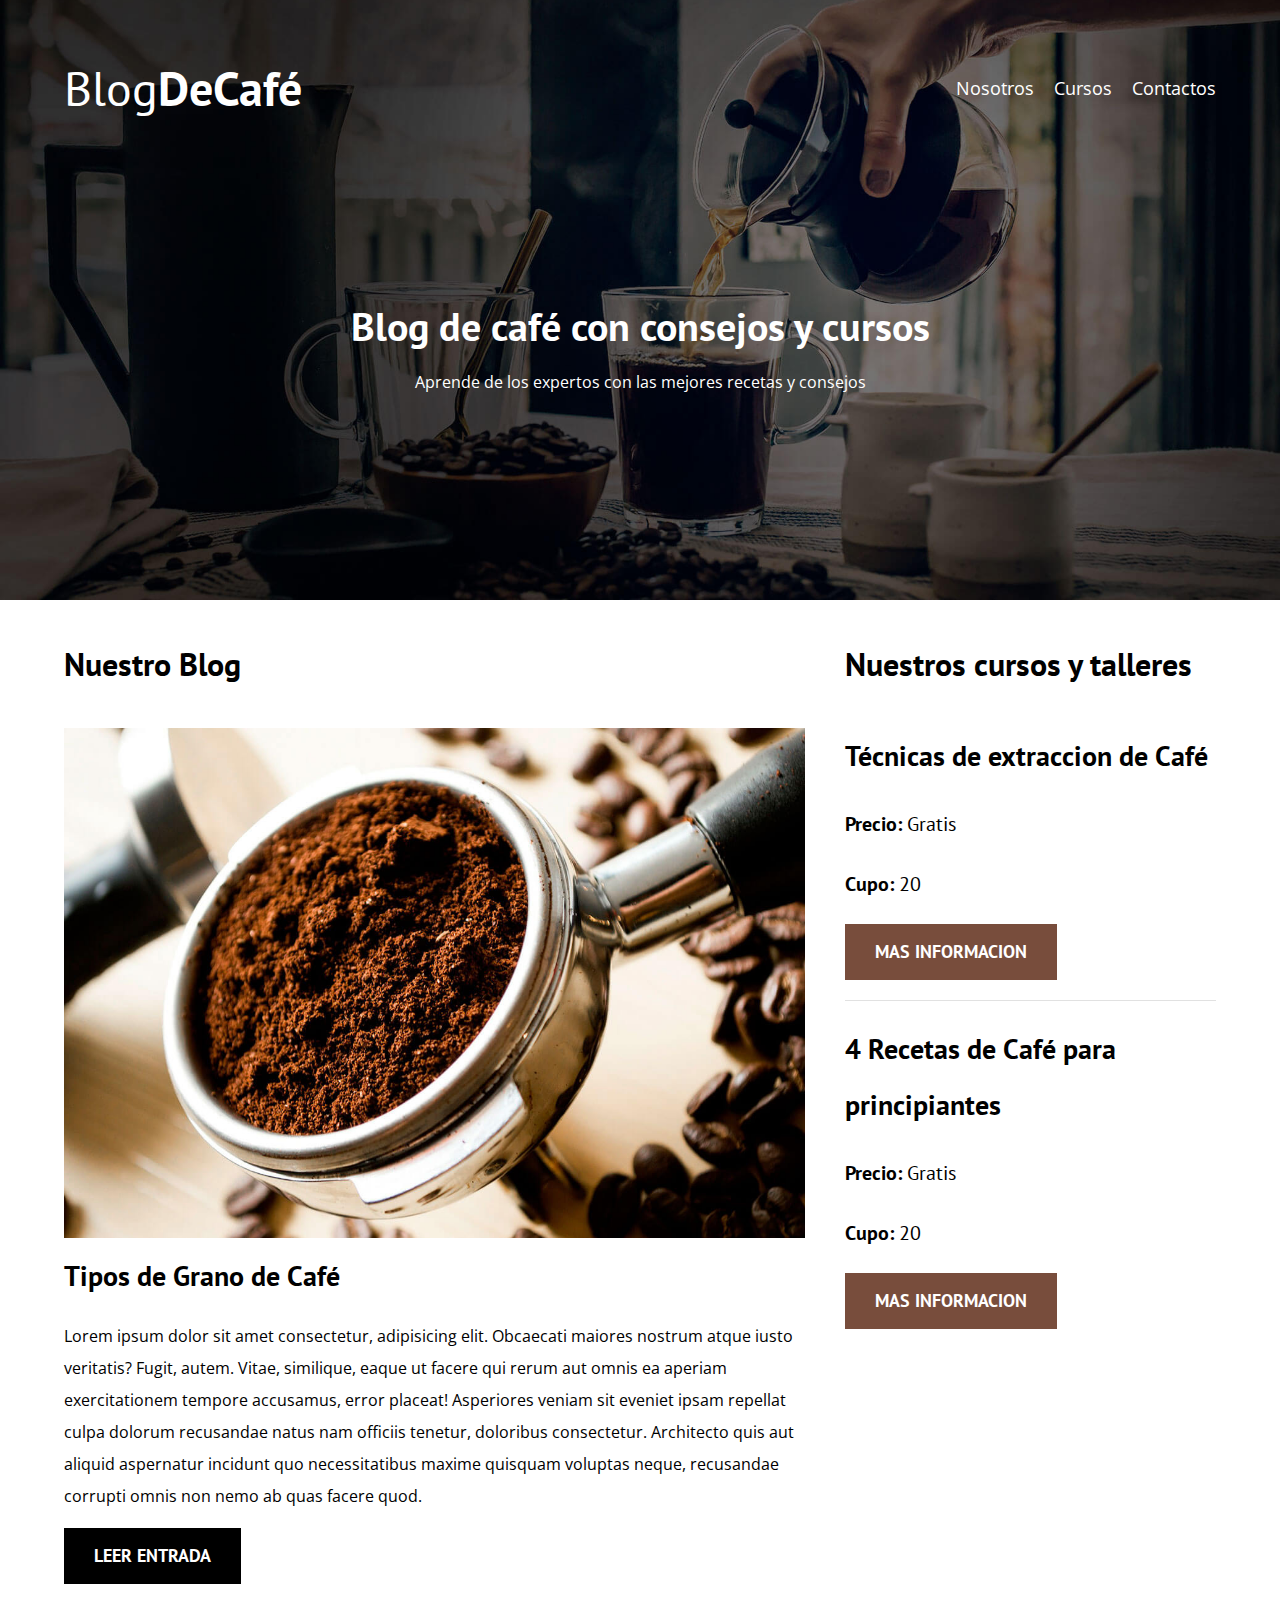
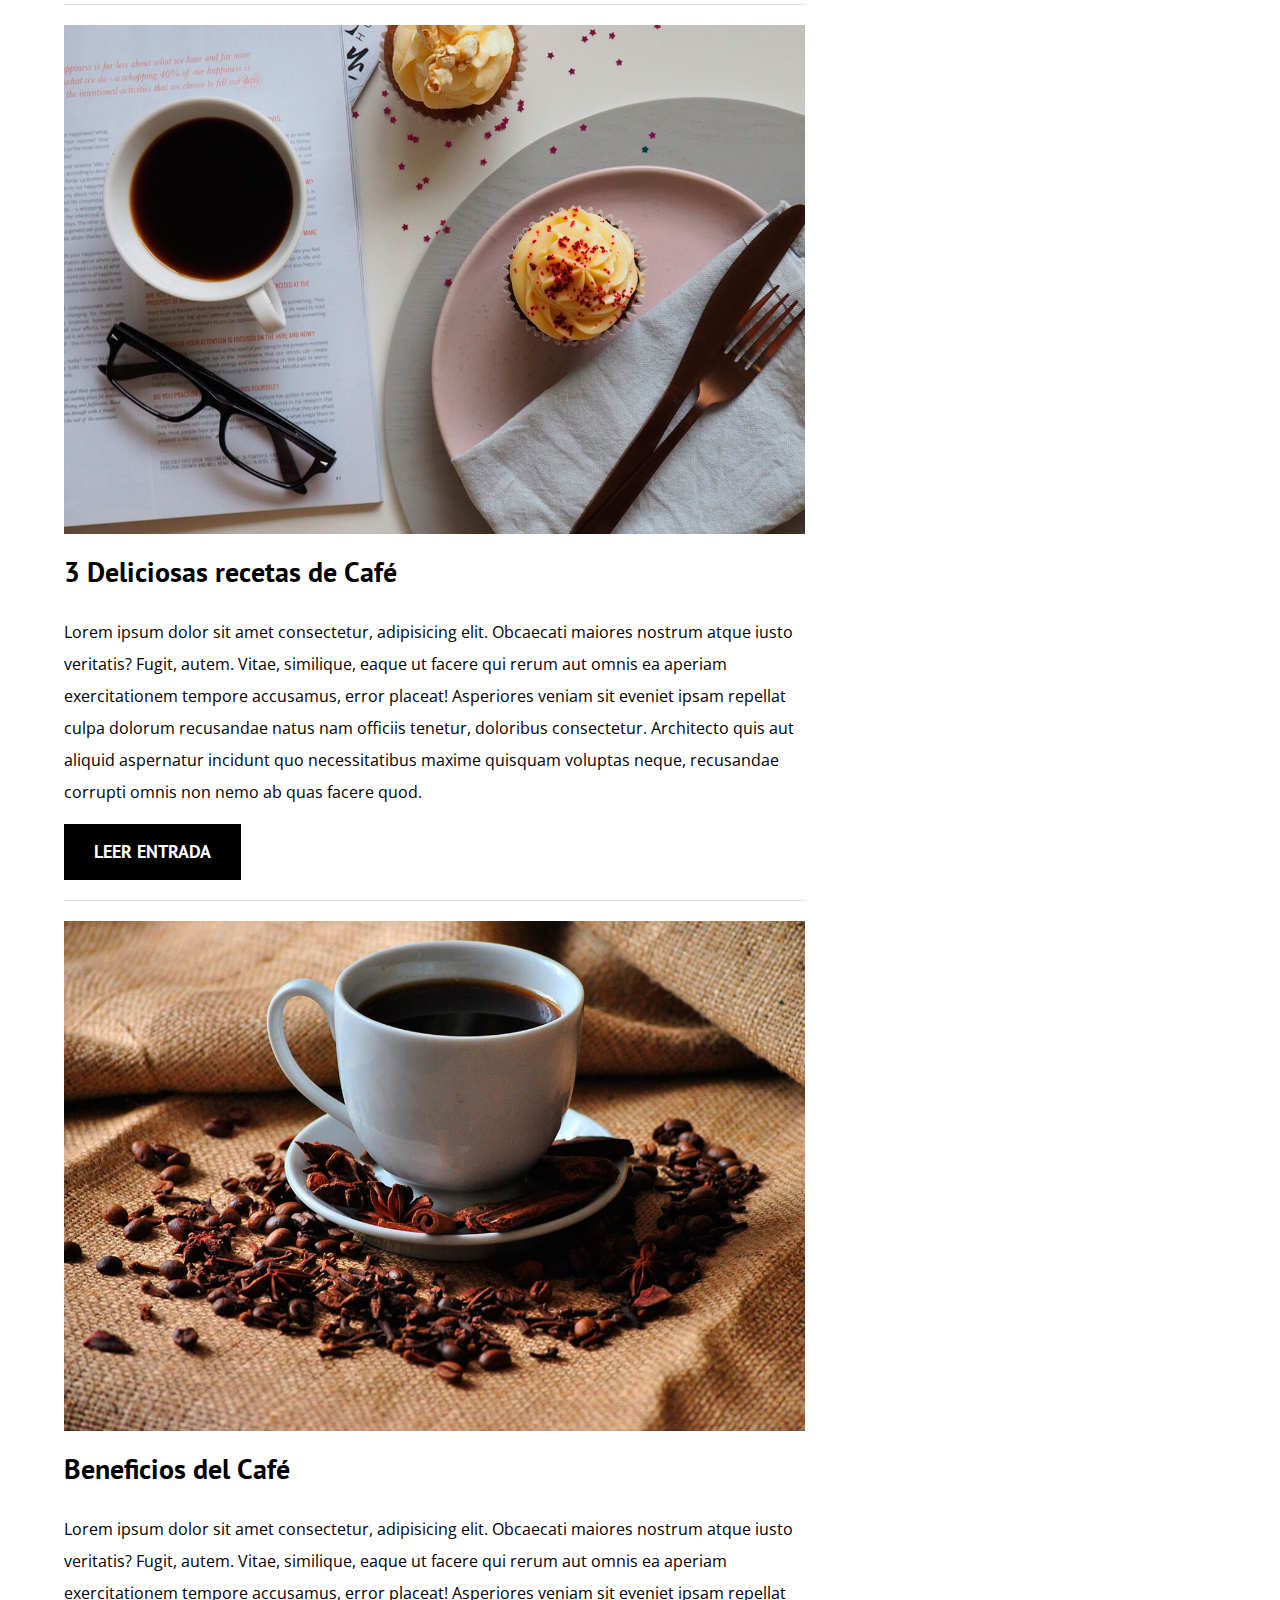
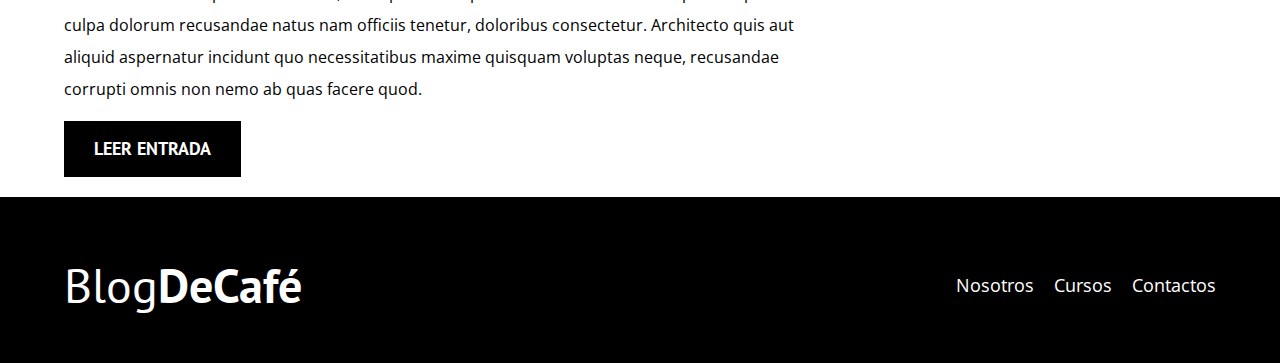
<file: index.html>
<!DOCTYPE html>
<html lang="en">

<head>
    <meta charset="UTF-8">
    <meta http-equiv="X-UA-Compatible" content="IE=edge">
    <meta name="viewport" content="width=device-width, initial-scale=1.0">
    <title>Document</title>
    <link rel="stylesheet" href="css/normalize.css">
    <link href="https://fonts.googleapis.com/css2?family=Open+Sans&family=PT+Sans:wght@400;700&display=swap"
        rel="stylesheet">
    <link rel="stylesheet" href="css/style.css">
</head>

<body>

    <header class="header">

        <div class="contenedor">
            <div class="barra">
                <a class="logo" href="index.html">
                    <h1 class="logo__nombre no-margin
                    centrar-texto">Blog<span class="logo__bold">DeCafé</span></h1>
                </a>

                <nav class="navegacion">
                    <a class="navegacion__enlace" href="nosotros.html">Nosotros</a>
                    <a class="navegacion__enlace" href="cursos.html">Cursos</a>
                    <a class="navegacion__enlace" href="contacto.html">Contactos</a>
                </nav>
            </div>
        </div>

        <div class="header__texto">
            <h2 class="no-margin"> Blog de café con consejos y cursos</h2>
            <p class="no-margin">Aprende de los expertos con las mejores recetas y consejos</p>
        </div>
    </header>

    <div class="contenedor contenido-principal">
        <main class="blog">
            <h3>Nuestro Blog</h3>
            <article class="entrada">
                <div class="entrada__imagen">
                    <img src="img/blog1.jpg" alt="imagen blog">
                </div>
                <div class="entrada__contenido">
                    <h4 class="no-margin">Tipos de Grano de Café</h4>
                    <p>Lorem ipsum dolor sit amet consectetur, adipisicing elit. Obcaecati maiores nostrum atque iusto
                        veritatis? Fugit, autem. Vitae, similique, eaque ut facere qui rerum aut omnis ea aperiam
                        exercitationem tempore accusamus, error placeat! Asperiores veniam sit eveniet ipsam repellat
                        culpa dolorum recusandae natus nam officiis tenetur, doloribus consectetur. Architecto quis aut
                        aliquid aspernatur incidunt quo necessitatibus maxime quisquam voluptas neque, recusandae
                        corrupti omnis non nemo ab quas facere quod.</p>
                        <a href="entrada.html" class="boton boton--primario">Leer Entrada</a>
                    </div>
            </article>
            <article class="entrada">
                <div class="entrada__imagen">
                    <img src="img/blog2.jpg" alt="imagen blog">
                </div>
                <div class="entrada__contenido">
                    <h4 class="no-margin">3 Deliciosas recetas de Café</h4>
                    <p>Lorem ipsum dolor sit amet consectetur, adipisicing elit. Obcaecati maiores nostrum atque iusto
                        veritatis? Fugit, autem. Vitae, similique, eaque ut facere qui rerum aut omnis ea aperiam
                        exercitationem tempore accusamus, error placeat! Asperiores veniam sit eveniet ipsam repellat
                        culpa dolorum recusandae natus nam officiis tenetur, doloribus consectetur. Architecto quis aut
                        aliquid aspernatur incidunt quo necessitatibus maxime quisquam voluptas neque, recusandae
                        corrupti omnis non nemo ab quas facere quod.</p>
                        <a href="entrada.html" class="boton boton--primario">Leer Entrada</a>
                    </div>
            </article>
            <article class="entrada">
                <div class="entrada__imagen">
                    <img src="img/blog3.jpg" alt="imagen blog">
                </div>
                <div class="entrada__contenido">
                    <h4 class="no-margin">Beneficios del Café</h4>
                    <p>Lorem ipsum dolor sit amet consectetur, adipisicing elit. Obcaecati maiores nostrum atque iusto
                        veritatis? Fugit, autem. Vitae, similique, eaque ut facere qui rerum aut omnis ea aperiam
                        exercitationem tempore accusamus, error placeat! Asperiores veniam sit eveniet ipsam repellat
                        culpa dolorum recusandae natus nam officiis tenetur, doloribus consectetur. Architecto quis aut
                        aliquid aspernatur incidunt quo necessitatibus maxime quisquam voluptas neque, recusandae
                        corrupti omnis non nemo ab quas facere quod.</p>
                        <a href="entrada.html" class="boton boton--primario">Leer Entrada</a>
                    </div>
            </article>
        </main>

        <aside class="sidebar">
            <h3>Nuestros cursos y talleres</h3>

            <ul class="cursos no-padding">
                <li class="widget-curso">
                    <h4 class="no-margin">Técnicas de extraccion de Café</h4>
                    <p class="widget-curso__label">Precio:
                        <span class="widget-curso__info">Gratis</span>
                    </p>
                    <p class="widget-curso__label">Cupo:
                        <span class="widget-curso__info">20</span>
                    </p>
                    <a href="entrada.html" class="boton boton--secundario">Mas informacion</a>
                </li>
                <li class="widget-curso">
                    <h4 class="no-margin">4 Recetas de Café para principiantes</h4>
                    <p class="widget-curso__label">Precio:
                        <span class="widget-curso__info">Gratis</span>
                    </p>
                    <p class="widget-curso__label">Cupo:
                        <span class="widget-curso__info">20</span>
                    </p>
                    <a href="entrada.html" class="boton boton--secundario">Mas informacion</a>
                </li>
            </ul>
        </aside>
    </div>
    <footer class="footer">
        <div class="contenedor">
            <div class="barra">
                <a class="logo" href="index.html">
                    <h1 class="logo__nombre no-margin
                    centrar-texto">Blog<span class="logo__bold">DeCafé</span></h1>
                </a>

                <nav class="navegacion">
                    <a class="navegacion__enlace" href="nosotros.html">Nosotros</a>
                    <a class="navegacion__enlace" href="cursos.html">Cursos</a>
                    <a class="navegacion__enlace" href="contacto.html">Contactos</a>
                </nav>
            </div>
        </div>
    </footer>

</body>

</html>
</file>
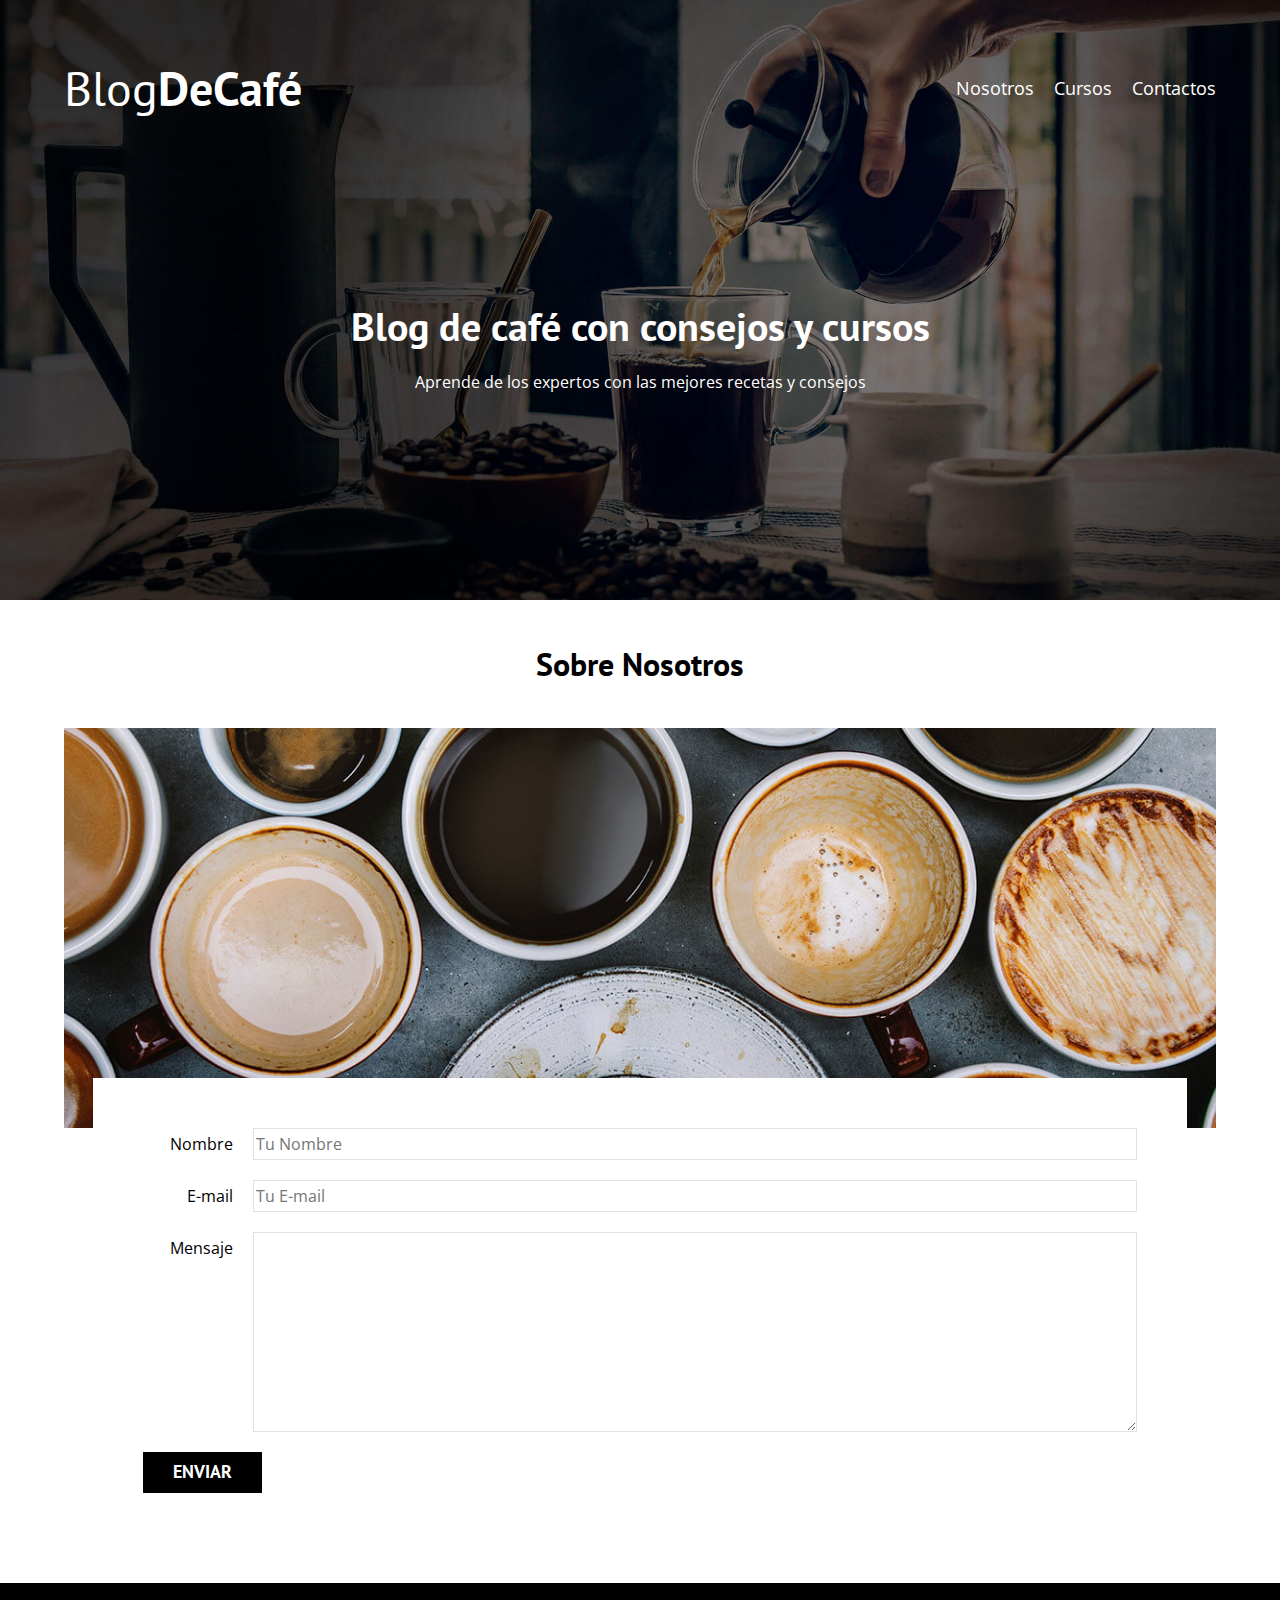
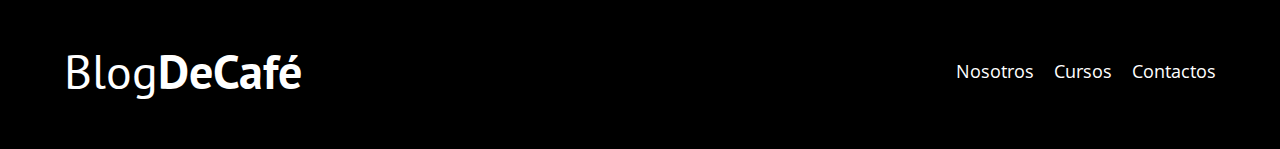
<file: contacto.html>
<!DOCTYPE html>
<html lang="en">

<head>
    <meta charset="UTF-8">
    <meta http-equiv="X-UA-Compatible" content="IE=edge">
    <meta name="viewport" content="width=device-width, initial-scale=1.0">
    <title>Document</title>
    <link rel="stylesheet" href="css/normalize.css">
    <link href="https://fonts.googleapis.com/css2?family=Open+Sans&family=PT+Sans:wght@400;700&display=swap"
        rel="stylesheet">
    <link rel="stylesheet" href="css/style.css">
</head>

<body>

    <header class="header">

        <div class="contenedor">
            <div class="barra">
                <a class="logo" href="index.html">
                    <h1 class="logo__nombre no-margin
                    centrar-texto">Blog<span class="logo__bold">DeCafé</span></h1>
                </a>

                <nav class="navegacion">
                    <a class="navegacion__enlace" href="nosotros.html">Nosotros</a>
                    <a class="navegacion__enlace" href="cursos.html">Cursos</a>
                    <a class="navegacion__enlace" href="contacto.html">Contactos</a>
                </nav>
            </div>
        </div>

        <div class="header__texto">
            <h2 class="no-margin"> Blog de café con consejos y cursos</h2>
            <p class="no-margin">Aprende de los expertos con las mejores recetas y consejos</p>
        </div>
    </header>

    <main class="contenedor">
        <h3 class="centrar-texto">Sobre Nosotros</h3>

        <div class="contacto-bg">

        </div>

        <form class="formulario">
            <div class="campo">
                <label class="campo__label" for="nombre">Nombre</label>
                <input 
                    class="campo__field"
                    type="text" 
                    placeholder="Tu Nombre" 
                    id="nombre">
            </div>
            <div class="campo">
                <label class="campo__label" for="email">E-mail</label>
                <input 
                    class="campo__field"
                    type="email" 
                    placeholder="Tu E-mail" 
                    id="email">
            </div>
            <div class="campo">
                <label class="campo__label" for="mensaje">Mensaje</label>
                <textarea
                    class="campo__field campo__field--textarea"
                    id="mensaje"></textarea>
            </div>

            <div class="campo">
                <input type="submit" value="Enviar" class="boton boton--primario">
            </div>
        </form>
    </main>

    <footer class="footer">
        <div class="contenedor">
            <div class="barra">
                <a class="logo" href="index.html">
                    <h1 class="logo__nombre no-margin
                    centrar-texto">Blog<span class="logo__bold">DeCafé</span></h1>
                </a>

                <nav class="navegacion">
                    <a class="navegacion__enlace" href="nosotros.html">Nosotros</a>
                    <a class="navegacion__enlace" href="cursos.html">Cursos</a>
                    <a class="navegacion__enlace" href="contacto.html">Contactos</a>
                </nav>
            </div>
        </div>
    </footer>

</body>

</html>
</file>
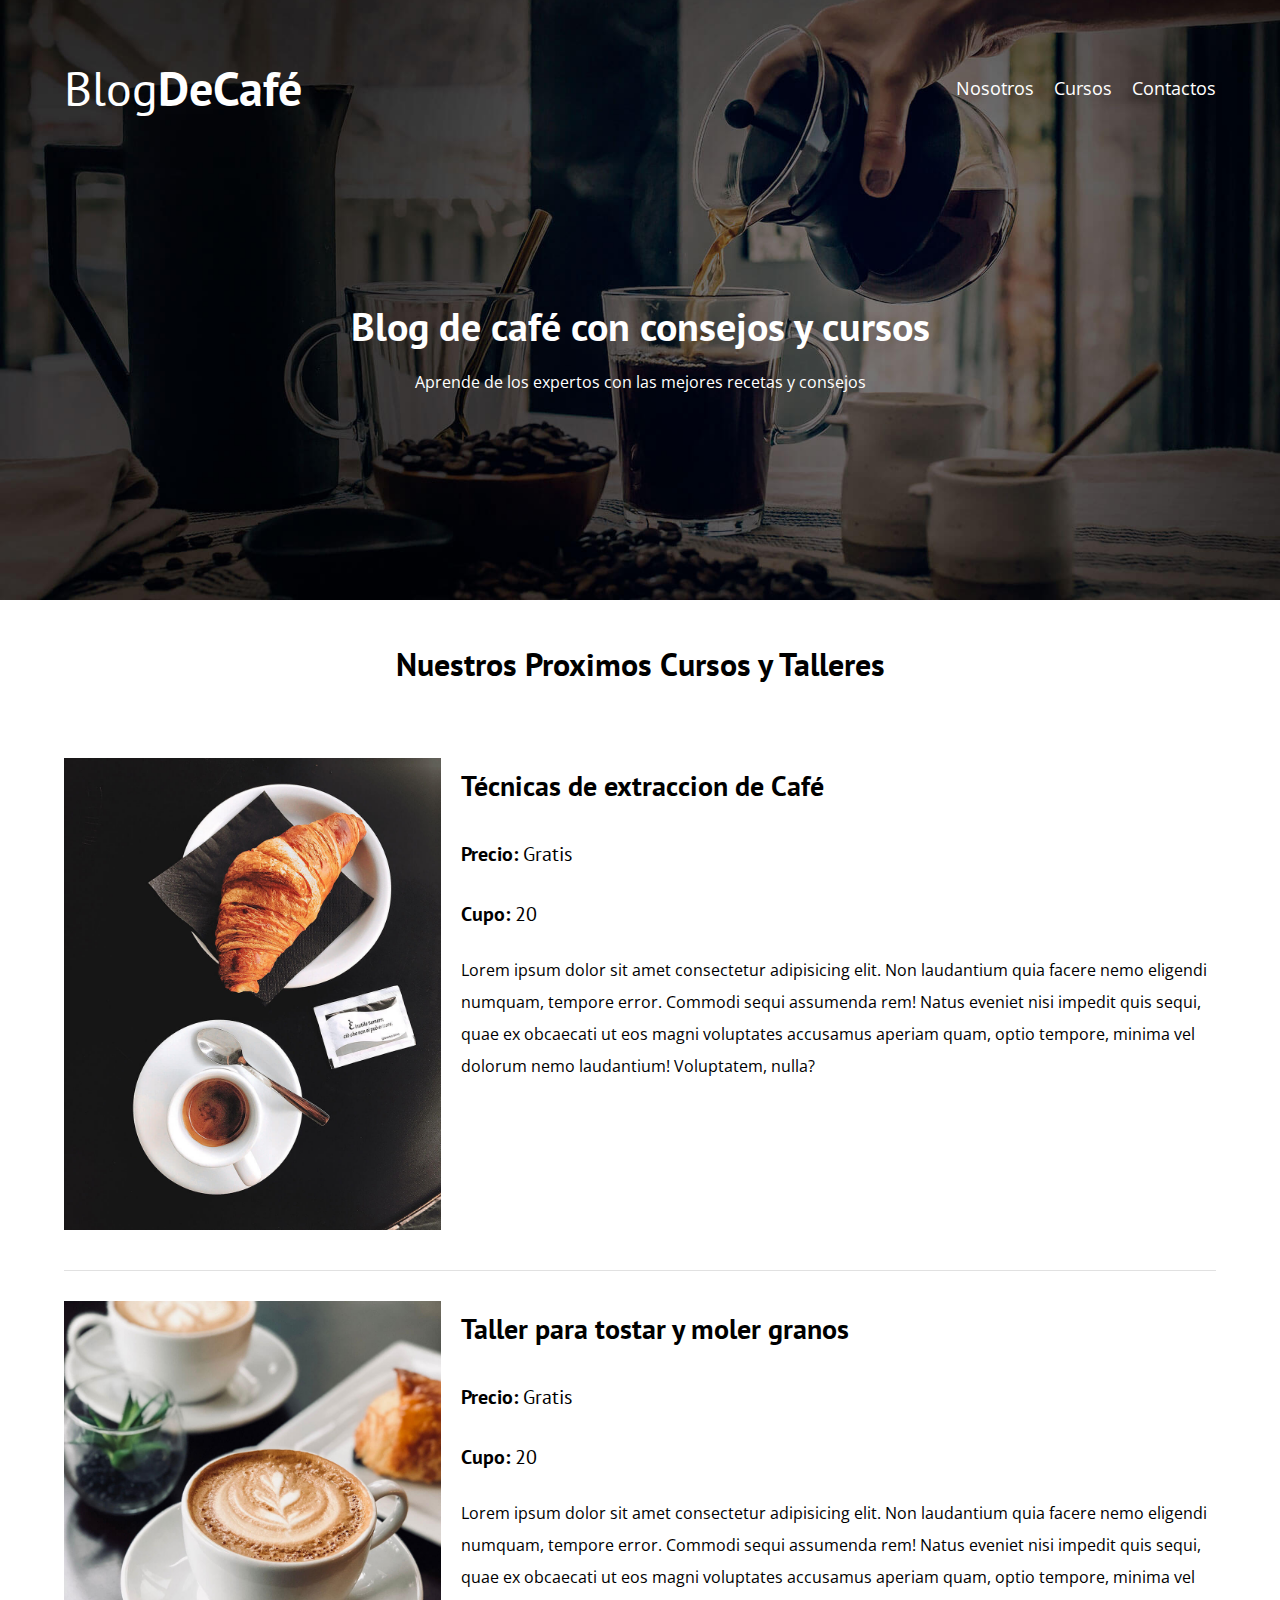
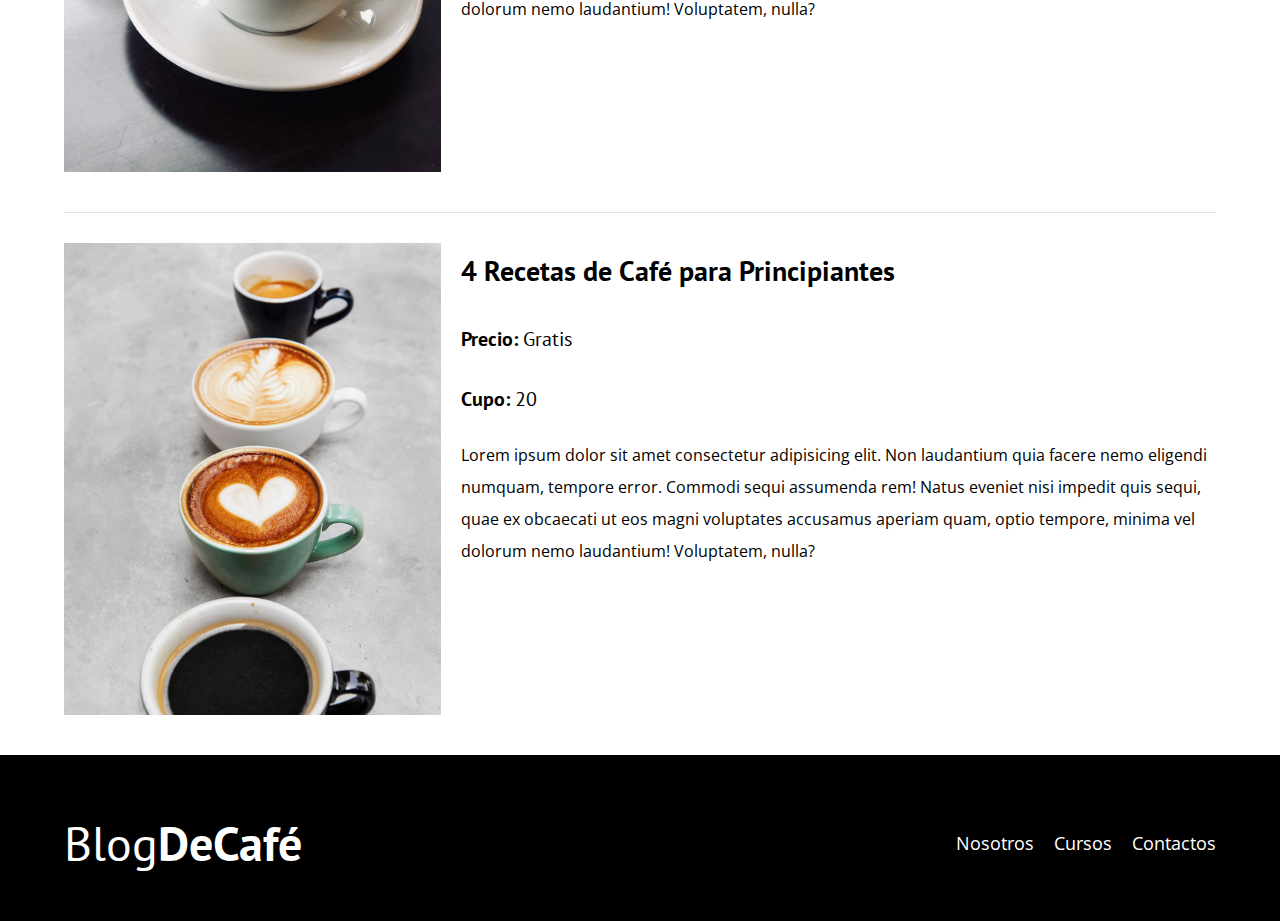
<file: cursos.html>
<!DOCTYPE html>
<html lang="en">

<head>
    <meta charset="UTF-8">
    <meta http-equiv="X-UA-Compatible" content="IE=edge">
    <meta name="viewport" content="width=device-width, initial-scale=1.0">
    <title>Document</title>
    <link rel="stylesheet" href="css/normalize.css">
    <link href="https://fonts.googleapis.com/css2?family=Open+Sans&family=PT+Sans:wght@400;700&display=swap"
        rel="stylesheet">
    <link rel="stylesheet" href="css/style.css">
</head>

<body>

    <header class="header">

        <div class="contenedor">
            <div class="barra">
                <a class="logo" href="index.html">
                    <h1 class="logo__nombre no-margin
                    centrar-texto">Blog<span class="logo__bold">DeCafé</span></h1>
                </a>

                <nav class="navegacion">
                    <a class="navegacion__enlace" href="nosotros.html">Nosotros</a>
                    <a class="navegacion__enlace" href="cursos.html">Cursos</a>
                    <a class="navegacion__enlace" href="contacto.html">Contactos</a>
                </nav>
            </div>
        </div>

        <div class="header__texto">
            <h2 class="no-margin"> Blog de café con consejos y cursos</h2>
            <p class="no-margin">Aprende de los expertos con las mejores recetas y consejos</p>
        </div>
    </header>

    <main class="contenedor">
        <h3 class="centrar-texto">Nuestros Proximos Cursos y Talleres</h3>

        <div class="curso">
            <div class="curso__imagen">
                <img src="img/curso1.jpg" alt="Imagen del curso">
            </div>
            <div class="curso__informacion">
                <h4 class="no-margin">Técnicas de extraccion de Café</h4>
                <p class="curso__label">Precio:
                    <span class="curso__info">Gratis</span>
                </p>
                <p class="curso__label">Cupo:
                    <span class="curso__info">20</span>
                </p>
                <p class="curso__descripcion">
                    Lorem ipsum dolor sit amet consectetur adipisicing elit. Non laudantium quia facere nemo eligendi
                    numquam, tempore error. Commodi sequi assumenda rem! Natus eveniet nisi impedit quis sequi, quae ex
                    obcaecati ut eos magni voluptates accusamus aperiam quam, optio tempore, minima vel dolorum nemo
                    laudantium! Voluptatem, nulla?
                </p>
            </div> <!--.curso informacion-->
        </div><!--.curso-->

        <div class="curso">
            <div class="curso__imagen">
                <img src="img/curso2.jpg" alt="Imagen del curso">
            </div>
            <div class="curso__informacion">
                <h4 class="no-margin">Taller para tostar y moler granos</h4>
                <p class="curso__label">Precio:
                    <span class="curso__info">Gratis</span>
                </p>
                <p class="curso__label">Cupo:
                    <span class="curso__info">20</span>
                </p>
                <p class="curso__descripcion">
                    Lorem ipsum dolor sit amet consectetur adipisicing elit. Non laudantium quia facere nemo eligendi
                    numquam, tempore error. Commodi sequi assumenda rem! Natus eveniet nisi impedit quis sequi, quae ex
                    obcaecati ut eos magni voluptates accusamus aperiam quam, optio tempore, minima vel dolorum nemo
                    laudantium! Voluptatem, nulla?
                </p>
            </div> <!--.curso informacion-->
        </div><!--.curso-->

        <div class="curso">
            <div class="curso__imagen">
                <img src="img/curso3.jpg" alt="Imagen del curso">
            </div>
            <div class="curso__informacion">
                <h4 class="no-margin">4 Recetas de Café para Principiantes</h4>
                <p class="curso__label">Precio:
                    <span class="curso__info">Gratis</span>
                </p>
                <p class="curso__label">Cupo:
                    <span class="curso__info">20</span>
                </p>
                <p class="curso__descripcion">
                    Lorem ipsum dolor sit amet consectetur adipisicing elit. Non laudantium quia facere nemo eligendi
                    numquam, tempore error. Commodi sequi assumenda rem! Natus eveniet nisi impedit quis sequi, quae ex
                    obcaecati ut eos magni voluptates accusamus aperiam quam, optio tempore, minima vel dolorum nemo
                    laudantium! Voluptatem, nulla?
                </p>
            </div> <!--.curso informacion-->
        </div><!--.curso-->

    </main>

    <footer class="footer">
        <div class="contenedor">
            <div class="barra">
                <a class="logo" href="index.html">
                    <h1 class="logo__nombre no-margin
                    centrar-texto">Blog<span class="logo__bold">DeCafé</span></h1>
                </a>

                <nav class="navegacion">
                    <a class="navegacion__enlace" href="nosotros.html">Nosotros</a>
                    <a class="navegacion__enlace" href="cursos.html">Cursos</a>
                    <a class="navegacion__enlace" href="contacto.html">Contactos</a>
                </nav>
            </div>
        </div>
    </footer>

</body>

</html>
</file>
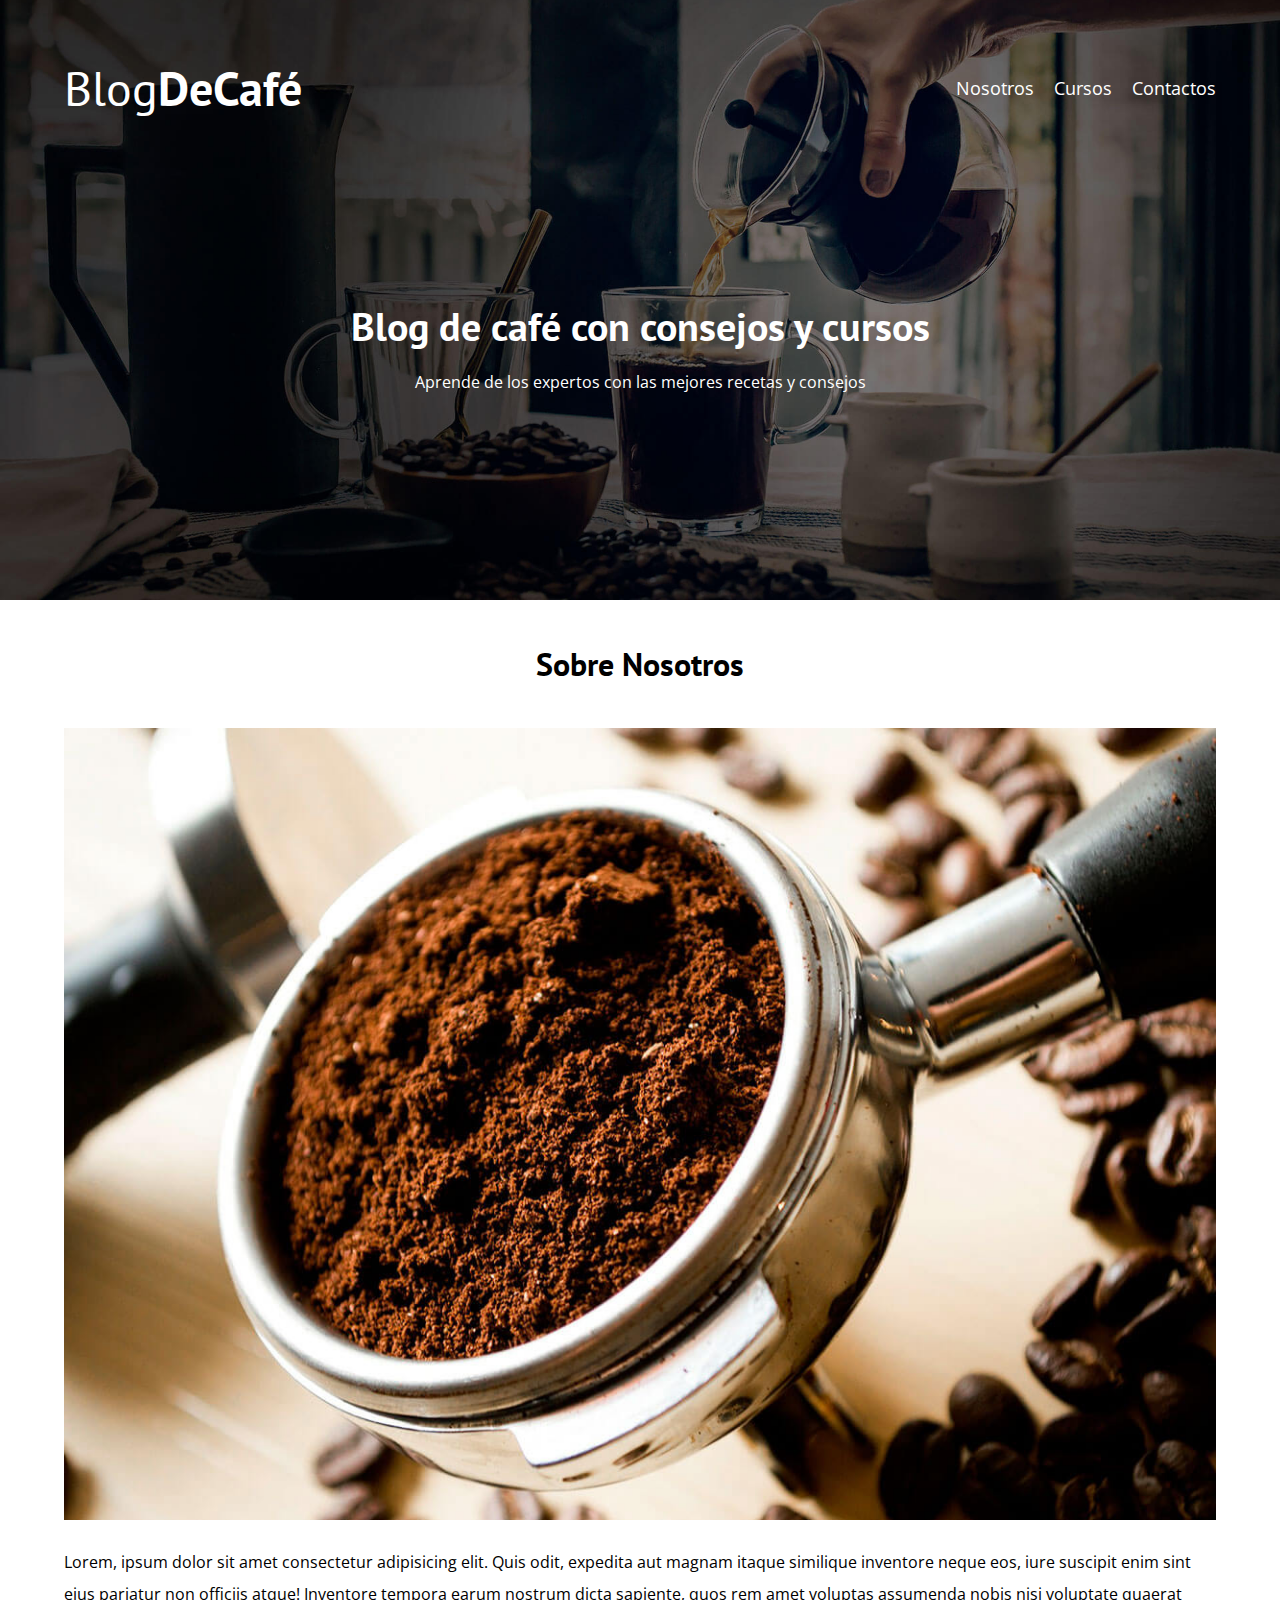
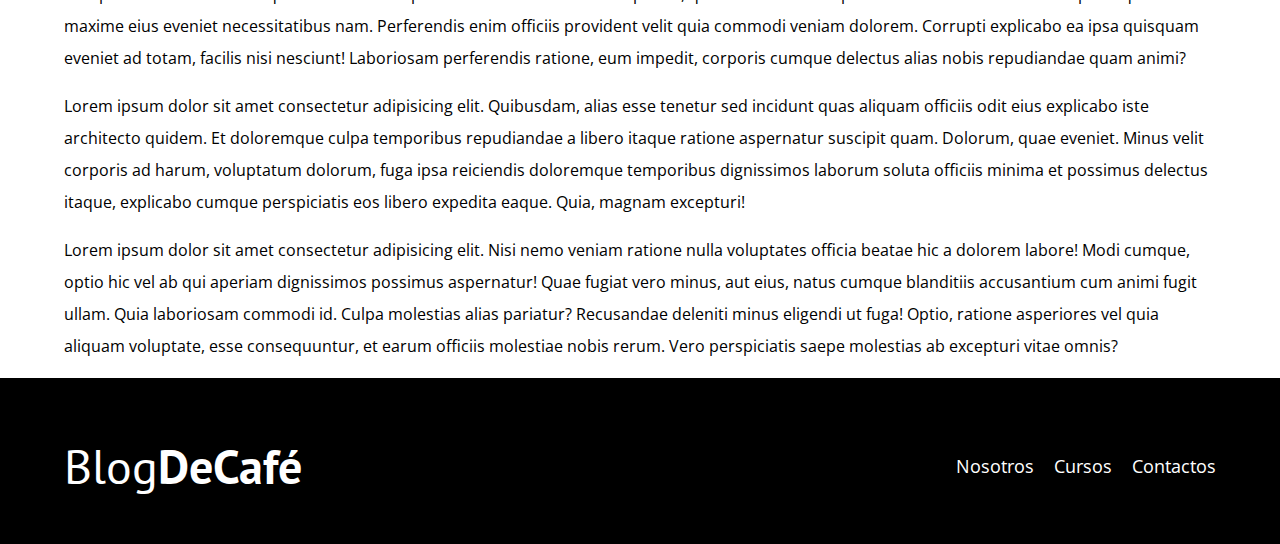
<file: entrada.html>
<!DOCTYPE html>
<html lang="en">

<head>
    <meta charset="UTF-8">
    <meta http-equiv="X-UA-Compatible" content="IE=edge">
    <meta name="viewport" content="width=device-width, initial-scale=1.0">
    <title>Document</title>
    <link rel="stylesheet" href="css/normalize.css">
    <link href="https://fonts.googleapis.com/css2?family=Open+Sans&family=PT+Sans:wght@400;700&display=swap"
        rel="stylesheet">
    <link rel="stylesheet" href="css/style.css">
</head>

<body>

    <header class="header">

        <div class="contenedor">
            <div class="barra">
                <a class="logo" href="index.html">
                    <h1 class="logo__nombre no-margin
                    centrar-texto">Blog<span class="logo__bold">DeCafé</span></h1>
                </a>

                <nav class="navegacion">
                    <a class="navegacion__enlace" href="nosotros.html">Nosotros</a>
                    <a class="navegacion__enlace" href="cursos.html">Cursos</a>
                    <a class="navegacion__enlace" href="contacto.html">Contactos</a>
                </nav>
            </div>
        </div>

        <div class="header__texto">
            <h2 class="no-margin"> Blog de café con consejos y cursos</h2>
            <p class="no-margin">Aprende de los expertos con las mejores recetas y consejos</p>
        </div>
    </header>

    <main class="contenedor">
        <h3 class="centrar-texto">Sobre Nosotros</h3>

        <img src="img/blog1.jpg" alt="imagen del blog">
        <p>Lorem, ipsum dolor sit amet consectetur adipisicing elit. Quis odit, expedita aut magnam itaque similique
            inventore neque eos, iure suscipit enim sint eius pariatur non officiis atque! Inventore tempora earum
            nostrum dicta sapiente, quos rem amet voluptas assumenda nobis nisi voluptate quaerat maxime eius eveniet
            necessitatibus nam. Perferendis enim officiis provident velit quia commodi veniam dolorem. Corrupti
            explicabo ea ipsa quisquam eveniet ad totam, facilis nisi nesciunt! Laboriosam perferendis ratione, eum
            impedit, corporis cumque delectus alias nobis repudiandae quam animi?
        </p>
        <p>Lorem ipsum dolor sit amet consectetur adipisicing elit. Quibusdam, alias esse tenetur sed incidunt quas
            aliquam officiis odit eius explicabo iste architecto quidem. Et doloremque culpa temporibus repudiandae a
            libero itaque ratione aspernatur suscipit quam. Dolorum, quae eveniet. Minus velit corporis ad harum,
            voluptatum dolorum, fuga ipsa reiciendis doloremque temporibus dignissimos laborum soluta officiis minima et
            possimus delectus itaque, explicabo cumque perspiciatis eos libero expedita eaque. Quia, magnam excepturi!
        </p>
        <p>Lorem ipsum dolor sit amet consectetur adipisicing elit. Nisi nemo veniam ratione nulla voluptates officia
            beatae hic a dolorem labore! Modi cumque, optio hic vel ab qui aperiam dignissimos possimus aspernatur! Quae
            fugiat vero minus, aut eius, natus cumque blanditiis accusantium cum animi fugit ullam. Quia laboriosam
            commodi id. Culpa molestias alias pariatur? Recusandae deleniti minus eligendi ut fuga! Optio, ratione
            asperiores vel quia aliquam voluptate, esse consequuntur, et earum officiis molestiae nobis rerum. Vero
            perspiciatis saepe molestias ab excepturi vitae omnis?
        </p>
    </main>

    <footer class="footer">
        <div class="contenedor">
            <div class="barra">
                <a class="logo" href="index.html">
                    <h1 class="logo__nombre no-margin
                    centrar-texto">Blog<span class="logo__bold">DeCafé</span></h1>
                </a>

                <nav class="navegacion">
                    <a class="navegacion__enlace" href="nosotros.html">Nosotros</a>
                    <a class="navegacion__enlace" href="cursos.html">Cursos</a>
                    <a class="navegacion__enlace" href="contacto.html">Contactos</a>
                </nav>
            </div>
        </div>
    </footer>

</body>

</html>
</file>
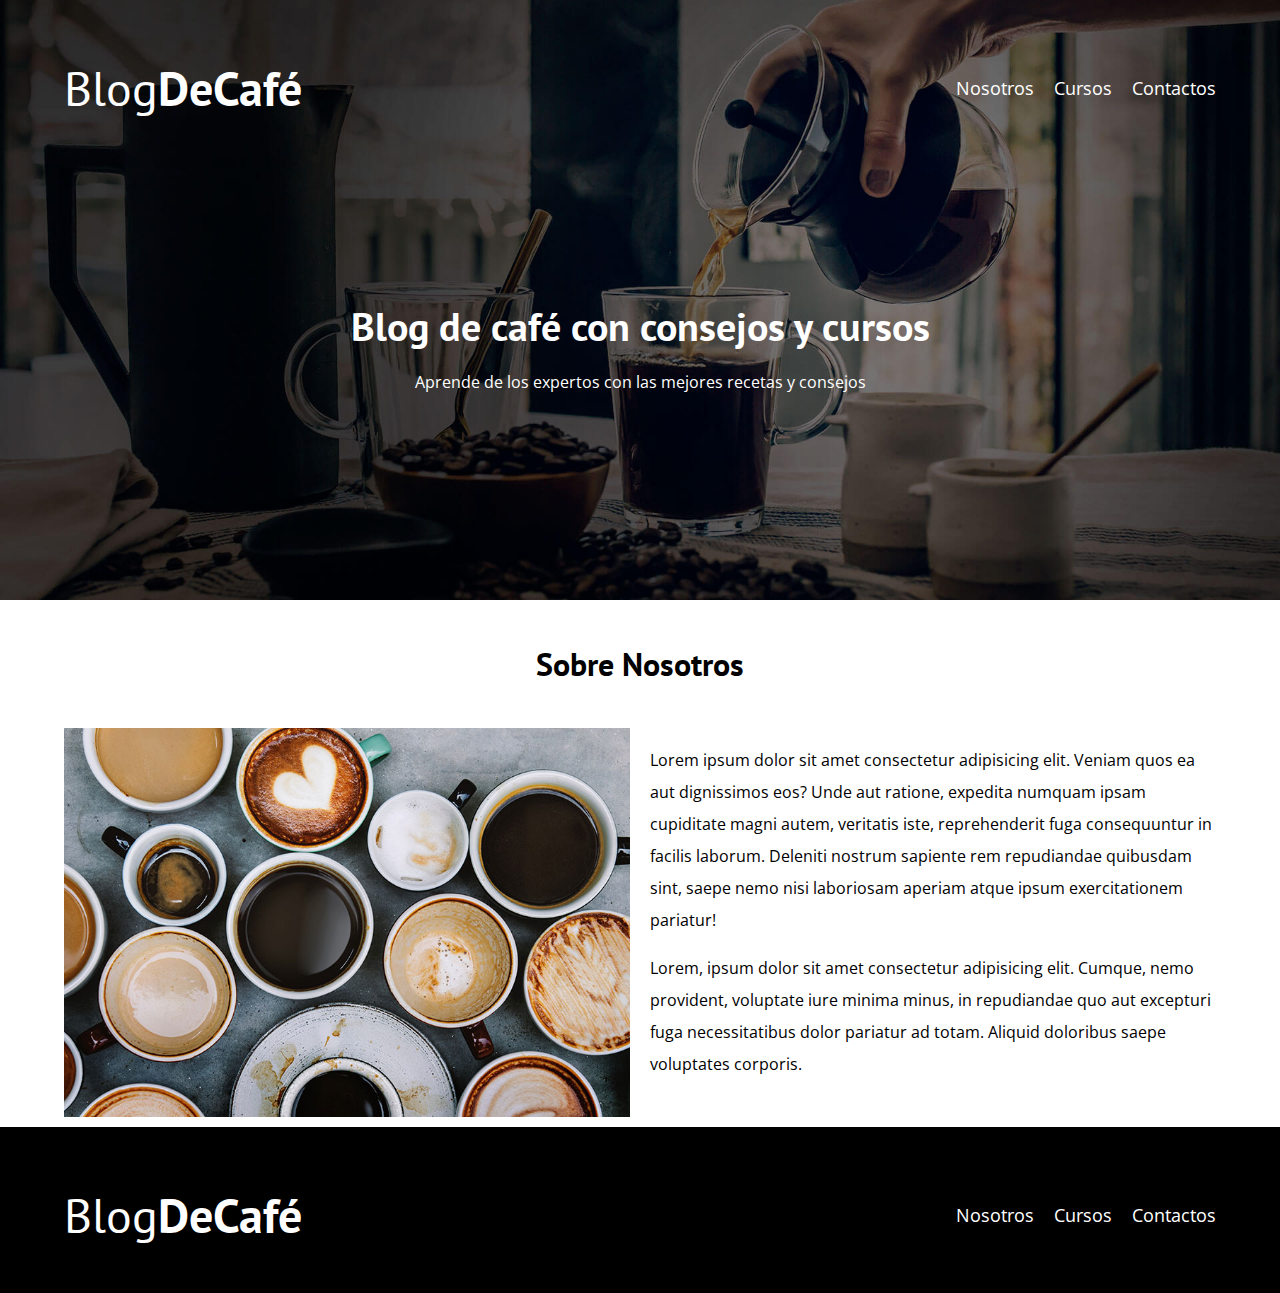
<file: nosotros.html>
<!DOCTYPE html>
<html lang="en">

<head>
    <meta charset="UTF-8">
    <meta http-equiv="X-UA-Compatible" content="IE=edge">
    <meta name="viewport" content="width=device-width, initial-scale=1.0">
    <title>Document</title>
    <link rel="stylesheet" href="css/normalize.css">
    <link href="https://fonts.googleapis.com/css2?family=Open+Sans&family=PT+Sans:wght@400;700&display=swap"
        rel="stylesheet">
    <link rel="stylesheet" href="css/style.css">
</head>

<body>

    <header class="header">

        <div class="contenedor">
            <div class="barra">
                <a class="logo" href="index.html">
                    <h1 class="logo__nombre no-margin
                    centrar-texto">Blog<span class="logo__bold">DeCafé</span></h1>
                </a>

                <nav class="navegacion">
                    <a class="navegacion__enlace" href="nosotros.html">Nosotros</a>
                    <a class="navegacion__enlace" href="cursos.html">Cursos</a>
                    <a class="navegacion__enlace" href="contacto.html">Contactos</a>
                </nav>
            </div>
        </div>

        <div class="header__texto">
            <h2 class="no-margin"> Blog de café con consejos y cursos</h2>
            <p class="no-margin">Aprende de los expertos con las mejores recetas y consejos</p>
        </div>
    </header>

    <main class="contenedor">
        <h3 class="centrar-texto">Sobre Nosotros</h3>

        <div class="sobre-nosotros">
            <div class="sobre-nosotros__imagen">
                <img src="img/nosotros.jpg" alt="imagen nosotros">
            </div>
            <div class="sobre-nosotros__texto">
                <p>Lorem ipsum dolor sit amet consectetur adipisicing elit. Veniam quos ea aut dignissimos eos? Unde aut
                    ratione, expedita numquam ipsam cupiditate magni autem, veritatis iste, reprehenderit fuga
                    consequuntur in facilis laborum. Deleniti nostrum sapiente rem repudiandae quibusdam sint, saepe
                    nemo nisi laboriosam aperiam atque ipsum exercitationem pariatur!</p>
                <p>
                    Lorem, ipsum dolor sit amet consectetur adipisicing elit. Cumque, nemo provident, voluptate iure
                    minima minus, in repudiandae quo aut excepturi fuga necessitatibus dolor pariatur ad totam. Aliquid
                    doloribus saepe voluptates corporis.
                </p>
            </div>
        </div>
    </main>

    <footer class="footer">
        <div class="contenedor">
            <div class="barra">
                <a class="logo" href="index.html">
                    <h1 class="logo__nombre no-margin
                    centrar-texto">Blog<span class="logo__bold">DeCafé</span></h1>
                </a>

                <nav class="navegacion">
                    <a class="navegacion__enlace" href="nosotros.html">Nosotros</a>
                    <a class="navegacion__enlace" href="cursos.html">Cursos</a>
                    <a class="navegacion__enlace" href="contacto.html">Contactos</a>
                </nav>
            </div>
        </div>
    </footer>

</body>

</html>
</file>
<file: css/style.css>
:root {
    --fuenteHeading: 'PT Sans', sans-serif;
    --fuenteParrafos: 'Open Sans', sans-serif;

    --primario: #784d3c;
    --gris: #e1e1e1;
    --blanco: #ffffff;
    --negro: #000000;
}

html {
    box-sizing: border-box;
    font-size: 62.5%;
}

*,
*::before,
*::after {
    box-sizing: inherit;
}

body {
    font-family: var(--fuenteParrafos);
    font-size: 1.6rem;
    line-height: 2;
}

/* GLOBALES */
.contenedor {
    max-width: 120rem;
    width: 90%;
    margin: 0 auto;
}

a {
    text-decoration: none;
}

h1,
h2,
h3,
h4 {
    font-family: var(--fuenteHeading);
    line-height: 2;
}

h1 {
    font-size: 4.8rem;
}

h2 {
    font-size: 4rem;
}

h3 {
    font-size: 3.2rem;
}

h4 {
    font-size: 2.8rem;
}

img {
    max-width: 100%;
}

/* UTILIDADES */
.no-margin {
    margin: 0;
}

.no-padding {
    padding: 0;
}

.centrar-texto {
    text-align: center;
}

/* HEADER */
.header {
    background-image: url(../img/banner.jpg);
    height: 60rem;
    background-size: cover;
    background-repeat: no-repeat;
    background-position: center center;
}

.header__texto {
    text-align: center;
    color: var(--blanco);
    margin-top: 5rem;
}

@media (min-width: 768px) {
    .header__texto{
        margin-top: 15rem;
    }
}

.barra{
    padding-top: 4rem;
}
@media (min-width: 768px) {
    .barra {
        display: flex;
        justify-content: space-between;
        align-items: center;
    }
}

.logo{
    color: var(--blanco);
}

.logo__nombre{
    font-weight: normal;
}

.logo__bold{
    font-weight: bold;
}

@media (min-width: 768px) {
    .navegacion{
        display: flex;
        gap: 2rem;
    }
}

.navegacion__enlace{
    display: block;
    text-align: center;
    font-size: 1.8rem;
    color: var(--blanco);
}

@media (min-width: 768px) {
    .contenido-principal{
        display: grid;
        grid-template-columns: 2fr 1fr;
        column-gap: 4rem; 
    }
}

.entrada{
    border-bottom: 1px solid var(--gris);
    margin-bottom: 2rem;
}

.entrada:last-of-type{
    border: none;
    margin-bottom: 0;
}

.boton{
    display: block;
    font-family: var(--fuenteHeading);
    color: var(--blanco);
    text-align: center;
    padding: 1rem 3rem;
    font-size: 1.8rem;
    text-transform: uppercase;
    font-weight: 700;
    margin-bottom: 2rem;
    border: none;
}

@media (min-width: 768px) {
    .boton{
        display: inline-block;
    }   
}

.boton:hover{
    cursor: pointer;
}

.boton--primario{
    background-color: var(--negro);
}

.boton--secundario{
    background-color: var(--primario);
}

.cursos{
    list-style: none;
}

.widget-curso{
    border-bottom: 1px solid var(--gris);
    margin-bottom: 2rem;
}

.widget-curso:last-of-type{
    border: none;
    margin-bottom: 0;
}

.widget-curso__label{
    font-family: var(--fuenteHeading);
    font-weight: bold;
}

.widget-curso__info{
    font-weight: normal;
}

.widget-curso__info,
.widget-curso__label{
    font-size: 2rem;
}

.footer{
    background-color: var(--negro);
    padding-bottom: 3rem;
}

/* SOBRE NOSOTROS */
@media (min-width: 768px) {
    .sobre-nosotros{
        display: grid;
        grid-template-columns: repeat(2, 1fr);
        column-gap: 2rem;
    }
}

.curso{
    padding: 3rem 0;
    border-bottom: 1px solid var(--gris);
}

@media (min-width: 768px) {
    .curso{
        display: grid;
        grid-template-columns: 1fr 2fr;
        column-gap: 2rem;
    }
}

.curso:last-of-type{
    border: none;
}

.curso__label{
    font-family: var(--fuenteHeading);
    font-weight: bold;
}

.curso__info{
    font-weight: normal;
}

.curso__info,
.curso__label{
    font-size: 2rem;
}

/* CONTACTO */
.contacto-bg{
    background-image: url(../img/contacto.jpg);
    height: 40rem;
    background-size: cover;
    background-repeat: no-repeat;
}

.formulario{
    background-color: var(--blanco);
    margin: -5rem auto 0 auto;
    width: 95%;
    padding: 5rem;
}

.campo{
    display: flex;
    margin-bottom: 2rem;
    gap: 2rem;

}

.campo__label{
    flex: 0 0 9rem;
    text-align: right;
}

.campo__field{
    flex: 1;
    border: 1px solid var(--gris);
}

.campo__field--textarea{
    height: 20rem;

}
</file>
